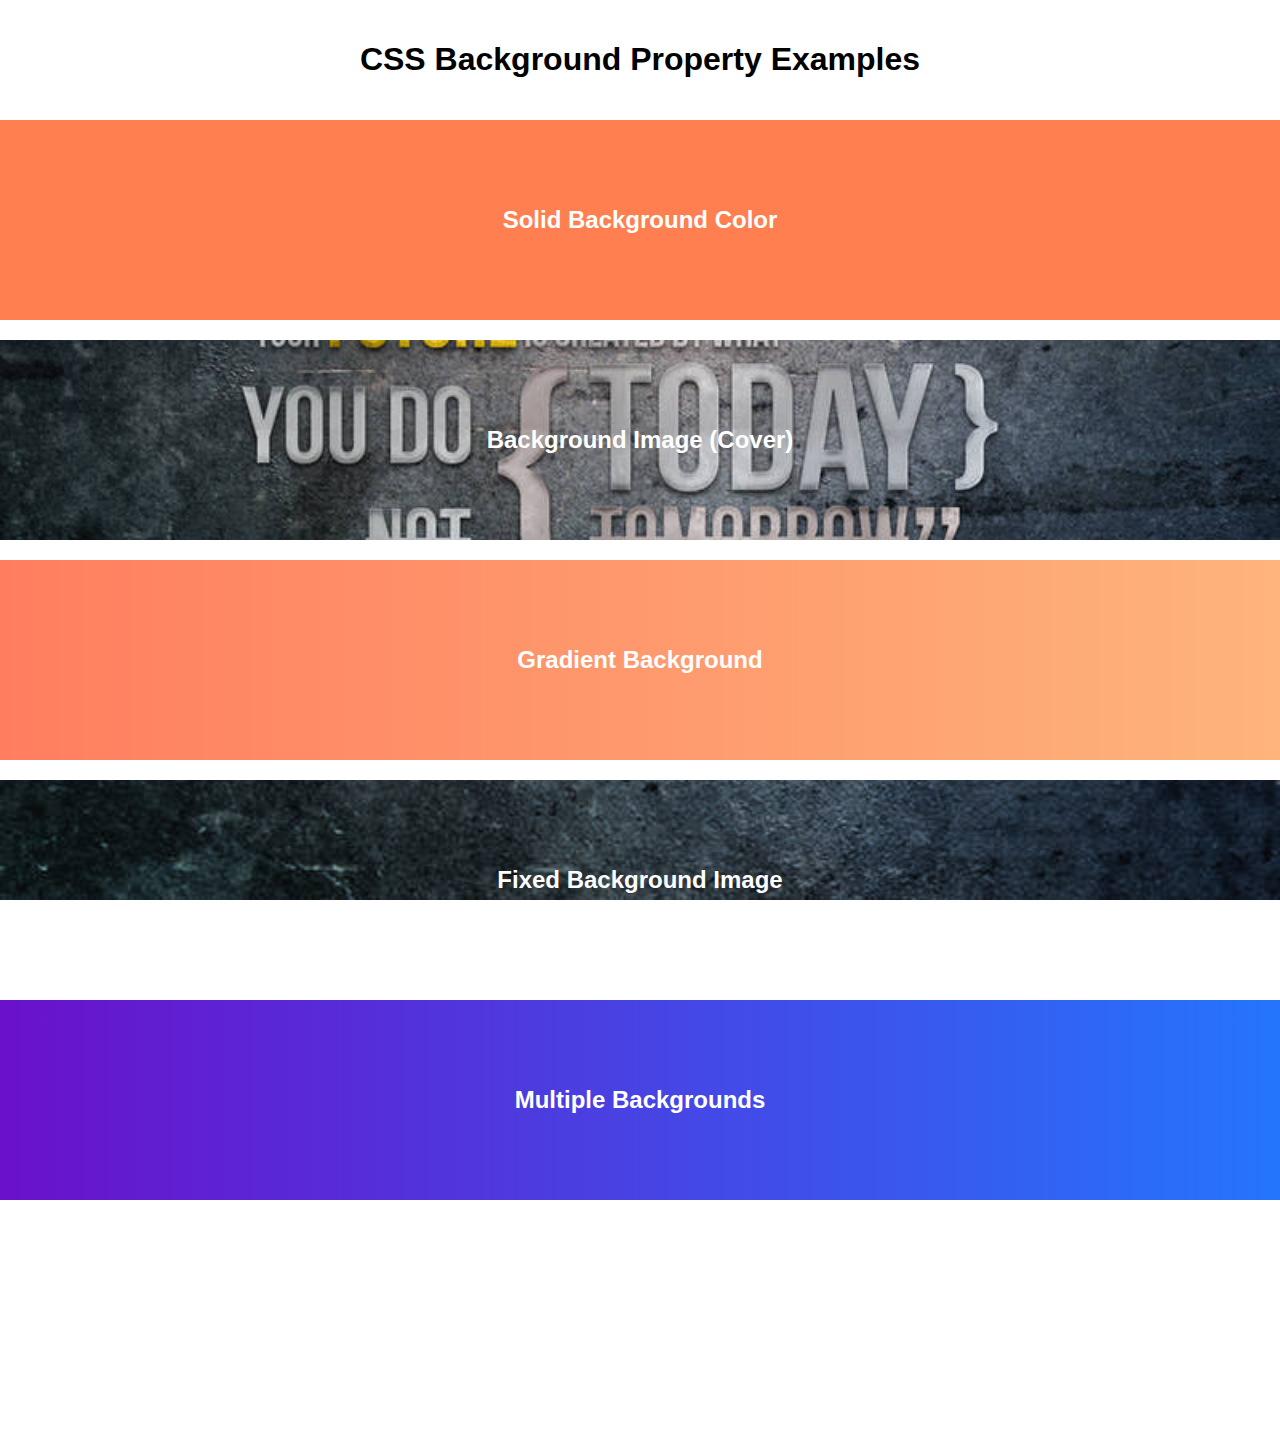
<file: index.html>
<!DOCTYPE html>
<html lang="en">

<head>
    <meta charset="UTF-8">
    <meta name="viewport" content="width=device-width, initial-scale=1.0">
    <title>CSS Background Example</title>
    <style>
        body {
            font-family: Arial, sans-serif;
            margin: 0;
            padding: 0;
        }

        .section {
            width: 100%;
            height: 200px;
            margin-bottom: 20px;
            text-align: center;
            line-height: 200px;
            color: white;
            font-size: 24px;
            font-weight: bold;
        }

        /* Solid Background Color */
        .solid-color {
            background-color: coral;
        }

        /* Background Image with Cover */
        .background-image {
            background-image: url('/Images/quote.jpg');
            background-size: cover;
            background-position: center;
        }

        /* Gradient Background */
        .gradient {
            background: linear-gradient(to right, #ff7e5f, #feb47b);
        }

        /* Fixed Background Image */
        .fixed-background {
            background-image: url('/Images/quote.jpg');
            background-attachment: fixed;
            background-size: cover;
            background-position: center;
        }

        /* Multiple Backgrounds */
        .multiple-backgrounds {
            background:
                url('https://via.placeholder.com/100x100') no-repeat top left,
                linear-gradient(to right, #6a11cb, #2575fc);
            background-size: 100px 100px, cover;
        }
    </style>
</head>

<body>
    <h1 style="text-align: center; padding: 20px;">CSS Background Property Examples</h1>

    <div class="section solid-color">Solid Background Color</div>
    <div class="section background-image">Background Image (Cover)</div>
    <div class="section gradient">Gradient Background</div>
    <div class="section fixed-background">Fixed Background Image</div>
    <div class="section multiple-backgrounds">Multiple Backgrounds</div>
    <div class="section another-backgrounds">Another Background</div>
</body>

</html>
</file>
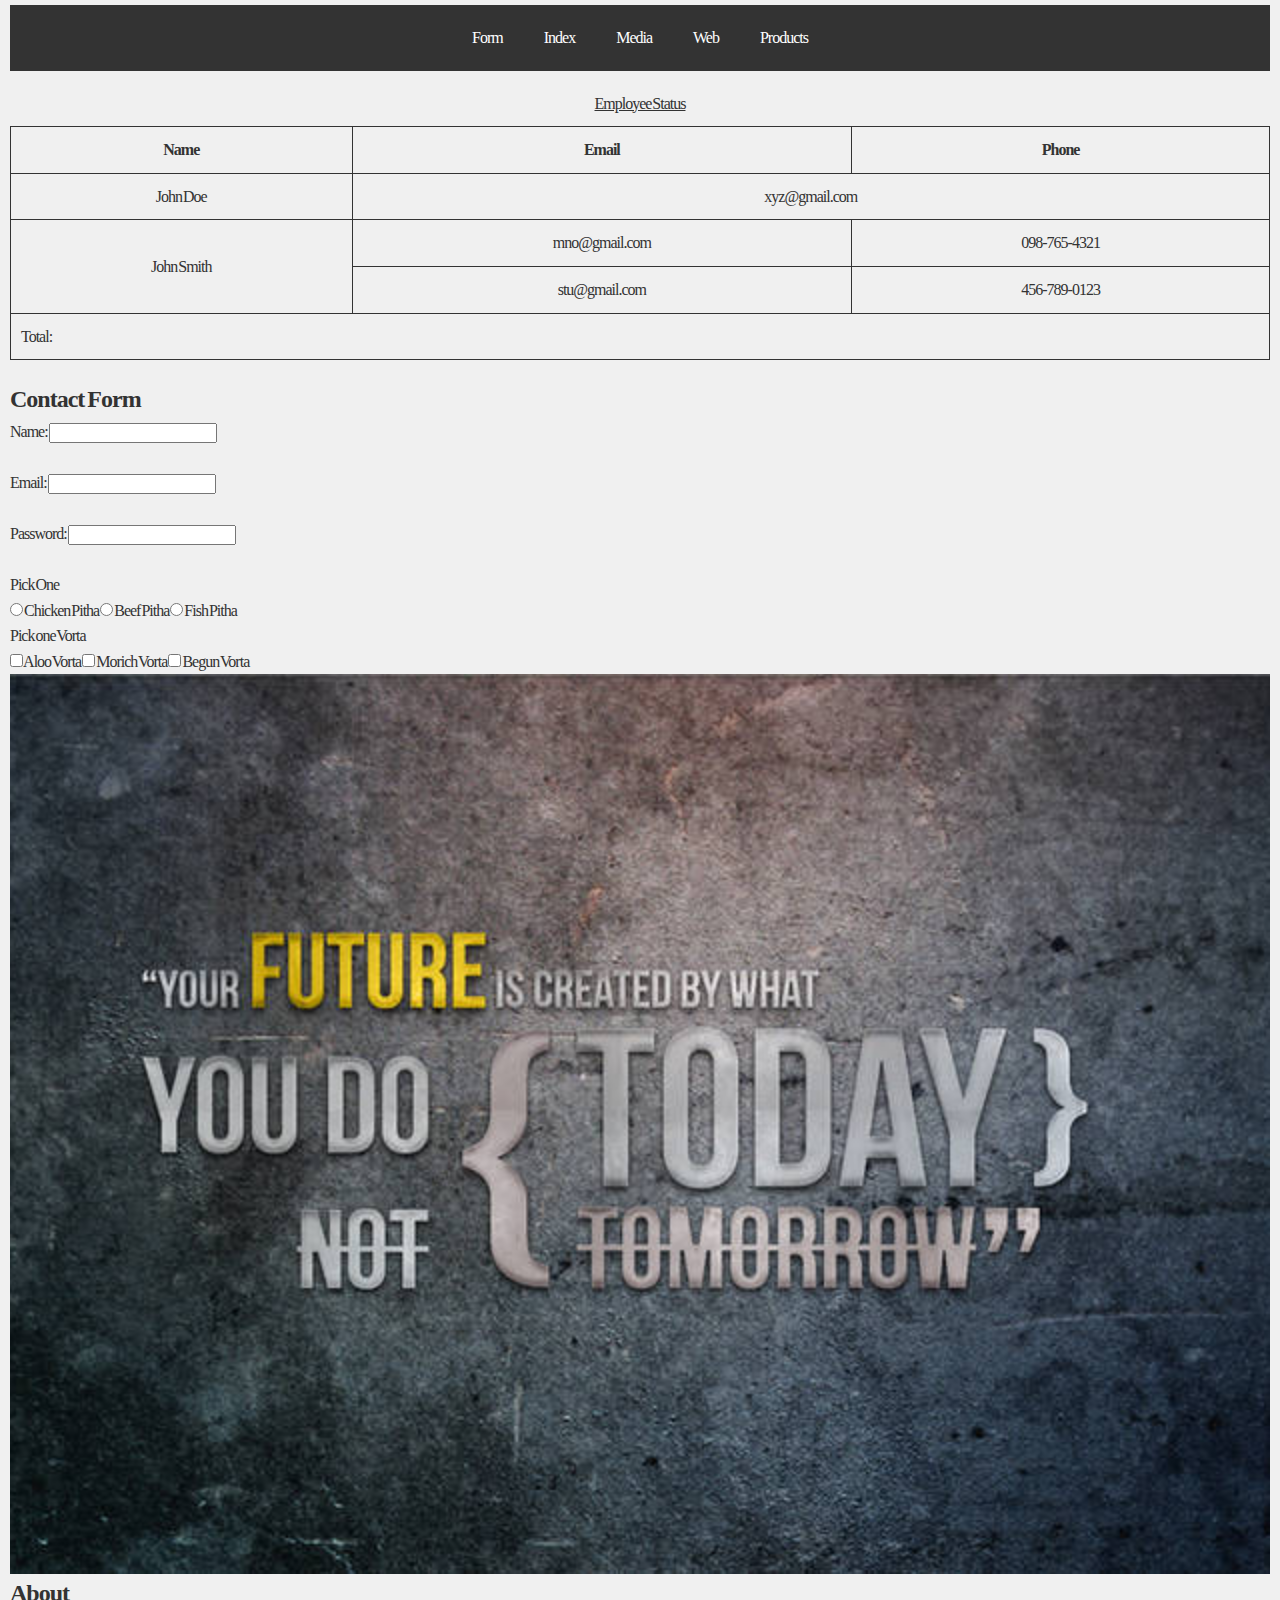
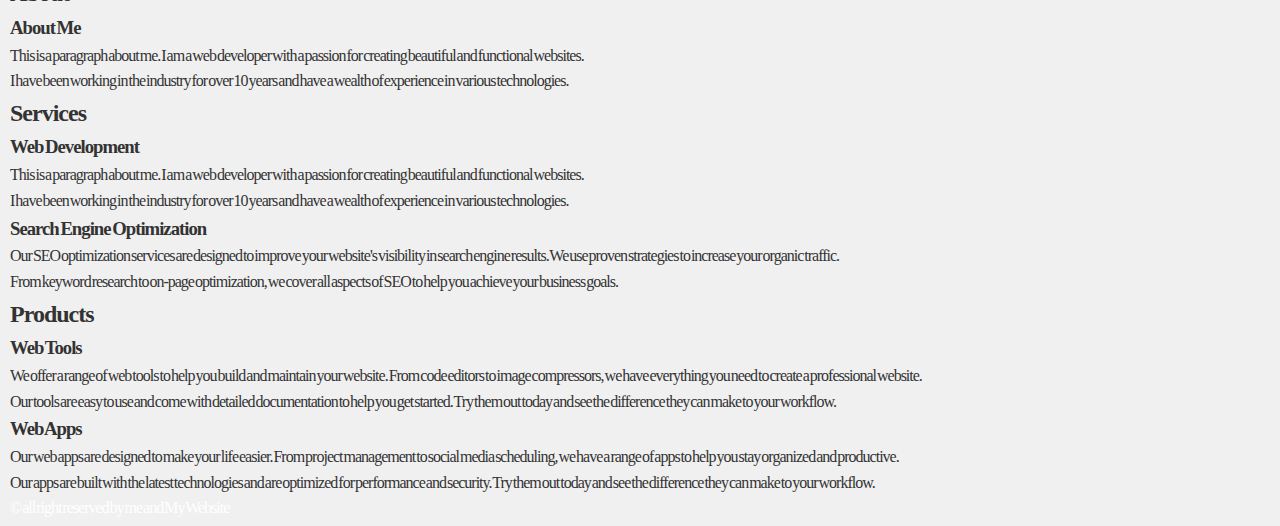
<file: web.html>
<!DOCTYPE html>
<html lang="en">

<head>
    <meta charset="UTF-8">
    <meta name="viewport" content="width=device-width, initial-scale=1.0">
    <title>Semantic HTML Example</title>
    <link rel="stylesheet" href="web.css">
</head>

<body>
    <header>
        <nav>
            <ul>
                <li><a href="form.html">Form</a></li>
                <li><a href="index.html">Index</a></li>
                <li><a href="media.html">Media</a></li>
                <li><a href="web.html">Web</a></li>
                <li><a href="#products">Products</a></li>
            </ul>
        </nav>
    </header>

    <main>

        <section id="table-section">
            <table>
                <caption style="text-decoration: underline; margin-bottom: 10px;">Employee Status</caption>
                <thead>
                    <tr>
                        <th>Name</th>
                        <th>Email</th>
                        <th>Phone</th>
                    </tr>
                </thead>
                <tbody>
                    <tr>
                        <td>John Doe</td>
                        <td colspan="2">xyz@gmail.com</td>
                        <!-- <td>123-456-7890</td> -->
                    </tr>
                    <tr>
                        <td rowspan="2">John Smith</td>
                        <td>mno@gmail.com</td>
                        <td>098-765-4321</td>
                    </tr>
                    <tr>
                        <!-- <td>Alex Smith</td> -->
                        <td>stu@gmail.com</td>
                        <td>456-789-0123</td>
                    </tr>
                    <tr>
                        <td colspan="3" style="text-align: left;">Total:</td>
                        <!-- <td>Price</td> -->
                    </tr>
                </tbody>
                <tfoot></tfoot>
            </table>
        </section>

        <section id="form-section">
            <h2>Contact Form</h2>
            <form action="submit_form.php" method="post" enctype="multipart/form-data">
                <label for="name">Name:</label>
                <input type="text" id="name" name="name" required><br><br>

                <label for="email">Email:</label>
                <input type="email" id="email" name="email" required><br><br>

                <label for="password">Password:</label>
                <input type="password" id="password" name="password" required><br><br>

                <label for="pitha">Pick One</label><br>
                <input type="radio" name="pitha" id=""> Chicken Pitha
                <input type="radio" name="pitha" id=""> Beef Pitha
                <input type="radio" name="pitha" id=""> Fish Pitha <br>

                <label for="vorta">Pick one Vorta</label> <br>
                <input type="checkbox" name="vorta" id="aloo"> Aloo Vorta
                <input type="checkbox" name="vorta" id="aloo"> Morich Vorta
                <input type="checkbox" name="vorta" id="aloo"> Begun Vorta
        </section>

        <section id="image-section">
            <div class="background"></div>
        </section>

        <section id="about">
            <h2>About</h2>
            <article>
                <h3>About Me</h3>
                <p>This is a paragraph about me. I am a web developer with a passion for creating beautiful and
                    functional websites.</p>
                <p>I have been working in the industry for over 10 years and have a wealth of experience in various
                    technologies.</p>
            </article>
        </section>


        <section id="services">
            <h2>Services</h2>
            <article>
                <h3>Web Development</h3>
                <p>This is a paragraph about me. I am a web developer with a passion for creating beautiful and
                    functional websites.</p>
                <p>I have been working in the industry for over 10 years and have a wealth of experience in various
                    technologies.</p>
            </article>
            <article>
                <h3>Search Engine Optimization</h3>
                <p>Our SEO optimization services are designed to improve your website's visibility in search engine
                    results. We use proven strategies to increase your organic traffic.</p>
                <p>From keyword research to on-page optimization, we cover all aspects of SEO to help you achieve your
                    business goals.</p>
            </article>
        </section>

        <section id="products">
            <h2>Products</h2>
            <article>
                <h3>Web Tools</h3>
                <p>We offer a range of web tools to help you build and maintain your website. From code editors to image
                    compressors, we have everything you need to create a professional website.</p>
                <p>Our tools are easy to use and come with detailed documentation to help you get started. Try them out
                    today and see the difference they can make to your workflow.</p>
            </article>
            <article>
                <h3>Web Apps</h3>
                <p>Our web apps are designed to make your life easier. From project management to social media
                    scheduling, we have a range of apps to help you stay organized and productive.</p>
                <p>Our apps are built with the latest technologies and are optimized for performance and security. Try
                    them out today and see the difference they can make to your workflow.</p>
            </article>
        </section>





























    </main>

    <footer>
        <p>&copy; all right reserved by me and My Website</p>
    </footer>
</body>

</html>
</file>
<file: web.css>
* { 
    margin: 0;
    padding: 0;
    font-family: jetbrains mono;
    word-spacing: -2px;
    letter-spacing: -1px;
}

body {
    background-color: #f0f0f0;
    color: #333;
    font-size: 16px;
    line-height: 1.6;
    padding: 5px 10px;
}

nav {
    text-align: center;
    background-color: #333;
    padding: 20px 0;
}
nav ul li{
    display: inline;
    margin: 0 20px;
}
nav ul li a{
    color: #fff;
    text-decoration: none;
}
.background {
    background-image: url('/Images/quote.jpg');
    background-size: cover;
    background-position: center;
    height: 100vh;
    width: 100%;
    background-repeat: no-repeat;
}

footer > p {
    color: #fff;
}

table {
    width: 100%;
    border-collapse: collapse;
    margin: 20px 0;
    /* border: 1px solid #333; */
}

th, td {
    border: 1px solid #333;
    padding: 10px;
    text-align: center;
}
</file>
